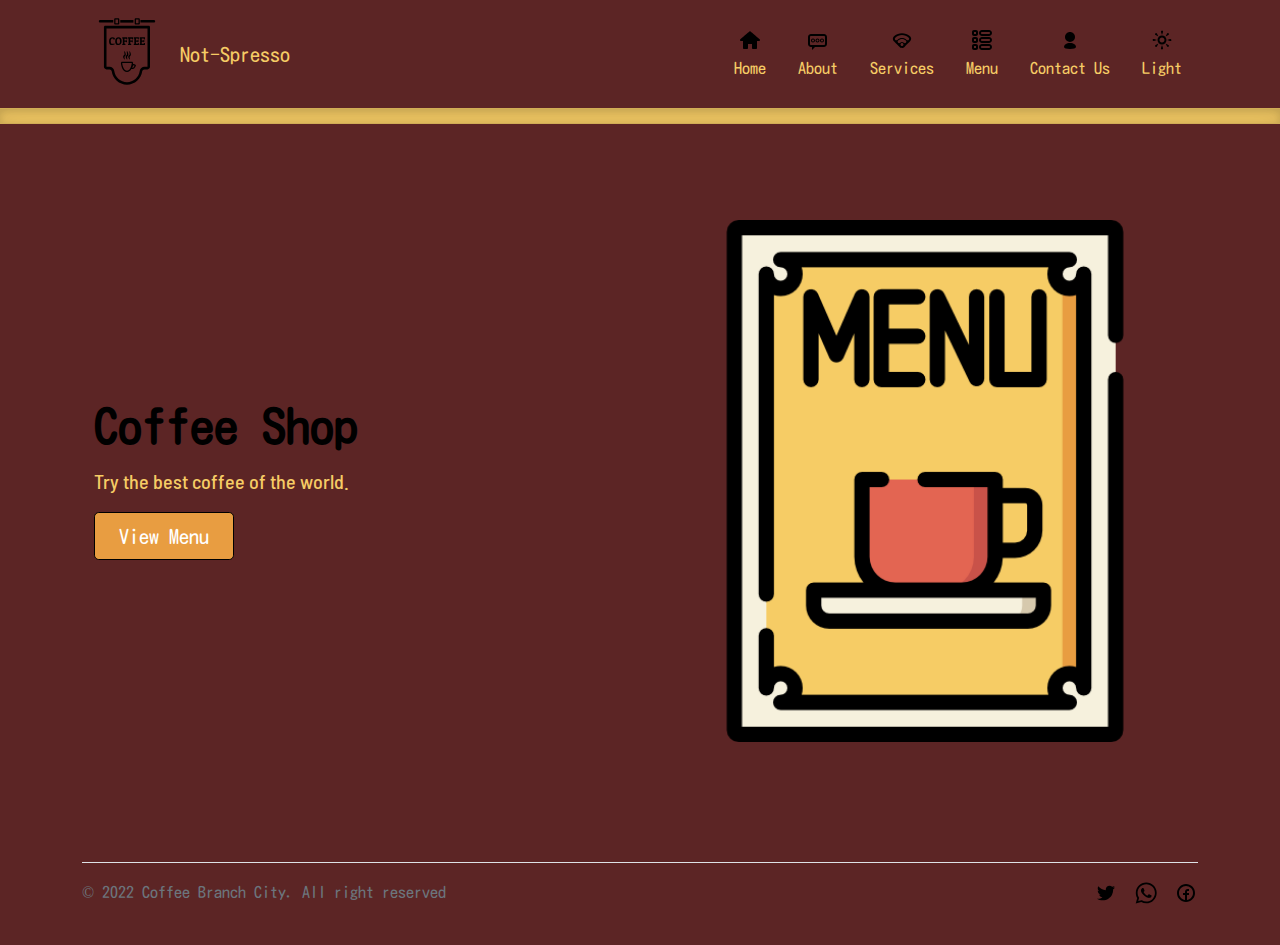
<file: index.html>
<!DOCTYPE html>
<html lang="en">
<head>
    <meta charset="UTF-8">
    <meta http-equiv="X-UA-Compatible" content="IE=edge">
    <meta name="viewport" content="width=device-width, initial-scale=1, shrink-to-fit=no">

    <!-- SEO -->
    <meta name="description" content="Coffee Shop. Coffee Delivery.">
    <meta name="keywords" content="coffee, mocha, capuccino, latte, delivery">

    <title>Coffee Shop</title>

    <!-- BOOTSTRAP CSS -->
    <link rel="stylesheet" href="bootstrap/css/bootstrap.min.css">

    <!-- CSS -->
    <link rel="stylesheet" href="css/style.css">

    <!-- Sass / SCSS -->
    <link rel="stylesheet" href="css/main.css">

</head>
<body>

        <!-- SCROLL TOP BUTTON -->
        <button type="button" class="btn btn-floating btn-lg" id="btn-back-to-top">
            <img src="assets/imgs/216098_thick_up_arrow_icon.svg" alt="" srcset="">
        </button>

        <!-- CART BUTTON -->
        <!-- INCOMPLETE -->
        <!-- Idea: Build a cart modal with a checkout form. -->


        <!-- HEADER BLOCK -->
        <header>

            <!-- BOX -->
            <div class="px-3 py-2 nav-sass">

                <!-- GRID CONTAINER (NAV BAR) -->
                <div class="container">

                    <!-- NAV BAR -->
                    <div class="d-flex flex-wrap align-items-center justify-content-center justify-content-lg-start">

                        <!-- NAV BAR - BRAND NAME/TITLE (LEFT) -->
                        <a class="d-flex align-items-center my-2 my-lg-0 me-lg-auto text-decoration-none navbar-brand" href="#">
                            <img class="bi me-2" width="90" height="82" src="assets/imgs/1046678_barista_coffee_shop_sign_icon.svg" alt="" srcset="">
                            Not-Spresso
                        </a>

                        <!-- NAV BAR - ELEMENTS (RIGHT)  -->
                        <ul class="nav col-12 col-lg-auto my-2 justify-content-center my-md-0 text-small">
                            <li>
                                <a class="nav-link" href="#">
                                    <img class="bi d-block mx-auto mb-1" width="24" height="24" src="assets/imgs/216242_home_icon.svg" alt="" srcset="">
                                    Home
                                </a>
                            </li>
                            <li>
                                <a class="nav-link" href="pages/about.html">
                                    <img class="bi d-block mx-auto mb-1" width="24" height="24" src="assets/imgs/216327_message_typing_icon.svg" alt="" srcset="">
                                    About
                                </a>
                            </li>
                            <li>
                                <a class="nav-link" href="pages/service.html">
                                    <img class="bi d-block mx-auto mb-1" width="24" height="24" src="assets/imgs/216540_fi_wi_icon.svg" alt="" srcset="">
                                    Services
                                </a>
                            </li>
                            <li>
                                <a class="nav-link" href="pages/menu.html">
                                    <img class="bi d-block mx-auto mb-1" width="24" height="24" src="assets/imgs/216421_list_th_icon.svg" alt="" srcset="">
                                    Menu
                                </a>
                            </li>
                            <li>
                                <a class="nav-link" href="pages/contactus.html">
                                    <img class="bi d-block mx-auto mb-1" width="24" height="24" src="assets/imgs/216498_user_icon.svg" alt="" srcset="">
                                    Contact Us
                                </a>
                            </li>
                            <li>
                                <!-- DARK/LIGHT MODE -->
                                <!-- INCOMPLETE -->
                                <!-- Idea: Build a DARK/LIGHT button -->
                                <a class="nav-link" href="#">
                                    <img class="bi d-block mx-auto mb-1" width="24" height="24" src="assets/imgs/216534_weather_sunny_icon.svg" alt="" srcset="">
                                    Light
                                </a>
                            </li>
                        </ul>

                        <!-- DROPDOWN -->
                        <!-- INCOMPLETE -->
                        <!-- Idea: Build a dropdown menu on breakpoint 495px mediaquery -->
                    </div>
                </div>
            </div>
        </header>

        <div class="b-divider"></div>

        <!-- MAIN BLOCK -->
        <main class="nav-sass">

            <!-- GRID CONTAINER (MAIN) -->
            <div class="container col-xxl-8 px-4 py-5">
                <div class="row flex-lg-row-reverse align-items-center g-5 py-5">

                    <!-- MENU IMAGE (RIGHT) -->
                    <div class="col-10 col-sm-8 col-lg-6">
                        <img src="assets/imgs/menu.png" class="d-block mx-lg-auto img-fluid" width="700" height="500" loading="lazy">
                    </div>

                    <!-- HOME TEXT (LEFT) -->
                    <div class="col-lg-6">
                        <h1 class="display-5 fw-bold lh-1 mb-3">Coffee Shop</h1>
                        <p class="lead">Try the best coffee of the world.</p>
                        <div class="d-grid gap-2 d-md-flex justify-content-md-start">

                            <!-- INCOMPLETE BUTTON: Missing link to menu page -->
                            <button type="button" class="btn btn-primary btn-lg px-4 me-md-2">View Menu</button>
                        </div>
                    </div>
                </div>
            </div>
        </main>

        <!-- FOOTER BLOCK (CONTAINER) -->
        <div class="container">
            <footer class="d-flex flex-wrap justify-content-between align-items-center py-3 my-4 border-top">
                <div class="col-md-4 d-flex align-items-center">
                    <span class="text-muted">&copy; 2022 Coffee Branch City. All right reserved</span>
                </div>

                <!-- FOOTER LINKS (RIGHT) -->
                <ul class="nav col-md-4 justify-content-end list-unstyled d-flex">
                    <li class="ms-3"><a class="text-muted" href="https://twitter.com/"><img class="bi" width="24" height="24" src="assets/imgs/216402_twitter_social_icon.svg" alt=""></a></li>
                    <li class="ms-3"><a class="text-muted" href="https://web.whatsapp.com/"><img class="bi" width="24" height="24" src="assets/imgs/843786_whatsapp_icon.svg" alt=""></a></li>
                    <li class="ms-3"><a class="text-muted" href="https://es-la.facebook.com/"><img class="bi" width="24" height="24" src="assets/imgs/216077_social_facebook_circular_icon.svg" alt=""></a></li>
                </ul>
            </footer>
        </div>
    
    <!-- JAVASCRIPT -->
    <script src="js/script.js"></script>

    <!-- BOOTSTRAP JS -->
    <script src="bootstrap/js/bootstrap.min.js"></script>
    
</body>
</html>
</file>
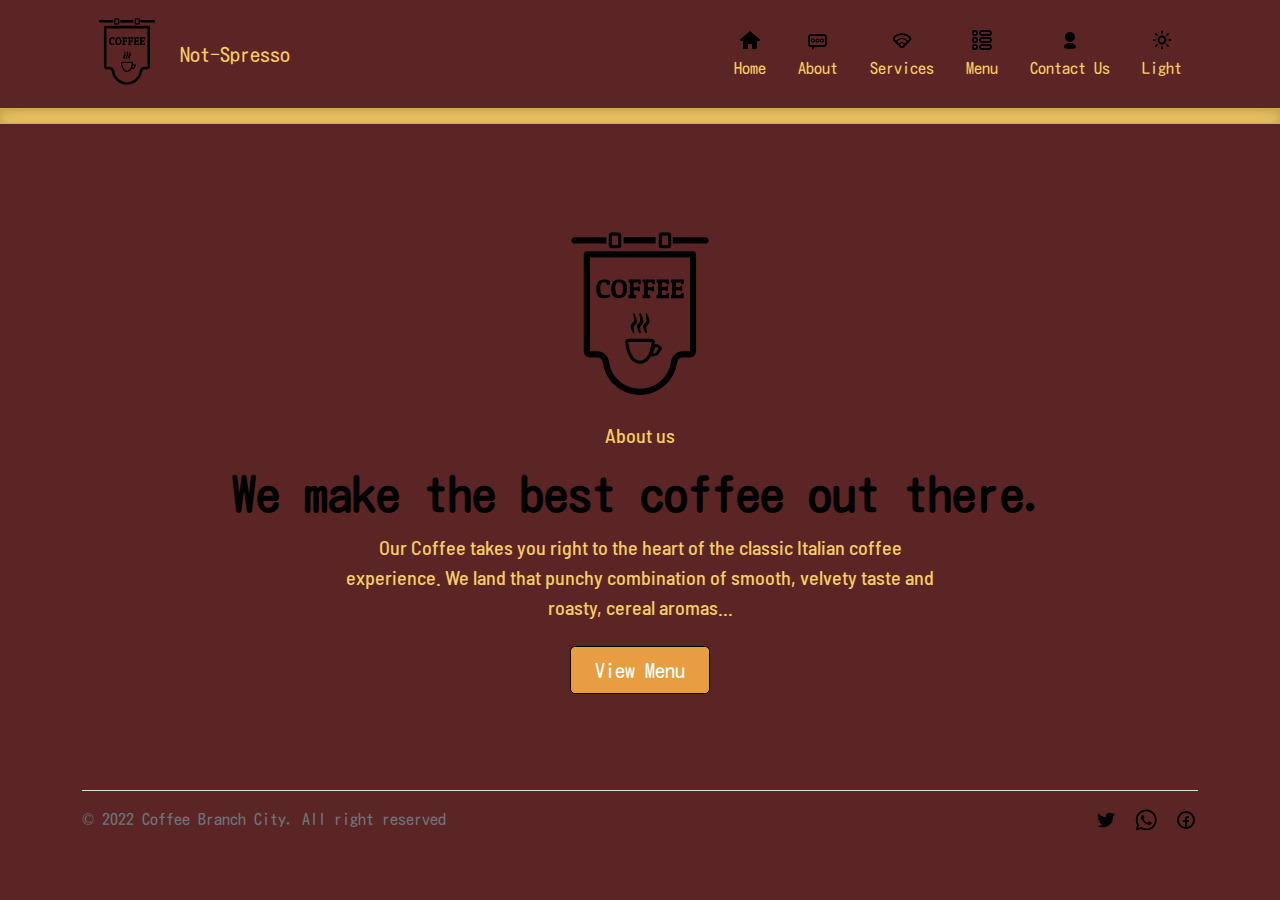
<file: pages/about.html>
<!DOCTYPE html>
<html lang="en">
<head>
    <meta charset="UTF-8">
    <meta http-equiv="X-UA-Compatible" content="IE=edge">
    <meta name="viewport" content="width=device-width, initial-scale=1, shrink-to-fit=no">
    <title>Not-Spresso</title>

    <!-- BOOTSTRAP CSS -->
    <link rel="stylesheet" href="../bootstrap/css/bootstrap.min.css">

    <!-- CSS -->
    <link rel="stylesheet" href="../css/style.css">

    <!-- Sass / SCSS -->
    <link rel="stylesheet" href="../css/main.css">
    
</head>
<body>

        <!-- SCROLL TOP BUTTON -->
        <button type="button" class="btn btn-floating btn-lg" id="btn-back-to-top">
            <img src="../assets/imgs/216098_thick_up_arrow_icon.svg" alt="" srcset="">
        </button>

        <!-- HEADER BLOCK -->
        <header>

            <!-- BOX -->
            <div class="px-3 py-2 nav-sass">

                <!-- GRID CONTAINER (NAV BAR) -->
                <div class="container">

                    <!-- NAV BAR -->
                    <div class="d-flex flex-wrap align-items-center justify-content-center justify-content-lg-start">

                        <!-- NAV BAR - BRAND NAME/TITLE (LEFT) -->
                        <a class="d-flex align-items-center my-2 my-lg-0 me-lg-auto  text-decoration-none navbar-brand" href="#">
                            <img class="bi me-2" width="90" height="82" src="../assets/imgs/1046678_barista_coffee_shop_sign_icon.svg" alt="" srcset="">
                            Not-Spresso
                        </a>

                        <!-- NAV BAR - ELEMENTS (RIGHT)  -->
                        <ul class="nav col-12 col-lg-auto my-2 justify-content-center my-md-0 text-small">
                            <li>
                                <a class="nav-link" href="../index.html">
                                    <img class="bi d-block mx-auto mb-1" width="24" height="24" src="../assets/imgs/216242_home_icon.svg" alt="" srcset="">
                                    Home
                                </a>
                            </li>
                            <li>
                                <a class="nav-link" href="#">
                                    <img class="bi d-block mx-auto mb-1" width="24" height="24" src="../assets/imgs/216327_message_typing_icon.svg" alt="" srcset="">
                                    About
                                </a>
                            </li>
                            <li>
                                <a class="nav-link" href="../pages/service.html">
                                    <img class="bi d-block mx-auto mb-1" width="24" height="24" src="../assets/imgs/216540_fi_wi_icon.svg" alt="" srcset="">
                                    Services
                                </a>
                            </li>
                            <li>
                                <a class="nav-link" href="../pages/menu.html">
                                    <img class="bi d-block mx-auto mb-1" width="24" height="24" src="../assets/imgs/216421_list_th_icon.svg" alt="" srcset="">
                                    Menu
                                </a>
                            </li>
                            <li>
                                <a class="nav-link" href="../pages/contactus.html">
                                    <img class="bi d-block mx-auto mb-1" width="24" height="24" src="../assets/imgs/216498_user_icon.svg" alt="" srcset="">
                                    Contact Us
                                </a>
                            </li>
                            <li>
                                <!-- DARK/LIGHT MODE -->
                                <!-- INCOMPLETE -->
                                <!-- Idea: Build a DARK/LIGHT button -->
                                <a class="nav-link" href="#">
                                    <img class="bi d-block mx-auto mb-1" width="24" height="24" src="../assets/imgs/216534_weather_sunny_icon.svg" alt="" srcset="">
                                    Light
                                </a>
                            </li>
                        </ul>

                        <!-- DROPDOWN -->
                        <!-- INCOMPLETE -->
                        <!-- Idea: Build a dropdown menu on breakpoint 495px mediaquery -->
                    </div>
                </div>
            </div>
        </header>

        <div class="b-divider"></div>

        <!-- MAIN BLOCK -->
        <main class="nav-sass">

            <!-- GRID CONTAINER (ABOUT) -->
            <div class="px-4 py-5 my-5 text-center">
                <img class="d-block mx-lg-auto img-fluid" src="../assets/imgs/1046678_barista_coffee_shop_sign_icon.svg" alt="" width="200" height="100">
                <p class="lead">About us</p>
                <h1 class="display-5 fw-bold">We make the best coffee out there.</h1>
                <div class="col-lg-6 mx-auto">
                    <p class="lead mb-4">Our Coffee takes you right to the heart of the classic Italian coffee experience. We land that punchy combination of smooth, velvety taste and roasty, cereal aromas...</p>
                    <div class="d-grid gap-2 d-sm-flex justify-content-sm-center">

                        <!-- INCOMPLETE BUTTON: Missing link to menu page -->
                        <button type="button" class="btn btn-primary btn-lg px-4 gap-3">View Menu</button>
                    </div>
                </div>
            </div>
        </main>


        <!-- FOOTER BLOCK (CONTAINER) -->
        <div class="container">
            <footer class="d-flex flex-wrap justify-content-between align-items-center py-3 my-4 border-top">
                <div class="col-md-4 d-flex align-items-center">
                    <span class="text-muted">&copy; 2022 Coffee Branch City. All right reserved</span>
                </div>

                <!-- FOOTER LINKS (RIGHT) -->
                <ul class="nav col-md-4 justify-content-end list-unstyled d-flex">
                    <li class="ms-3"><a class="text-muted" href="https://twitter.com/"><img class="bi" width="24" height="24" src="../assets/imgs/216402_twitter_social_icon.svg" alt=""></a></li>
                    <li class="ms-3"><a class="text-muted" href="https://web.whatsapp.com/"><img class="bi" width="24" height="24" src="../assets/imgs/843786_whatsapp_icon.svg" alt=""></a></li>
                    <li class="ms-3"><a class="text-muted" href="https://es-la.facebook.com/"><img class="bi" width="24" height="24" src="../assets/imgs/216077_social_facebook_circular_icon.svg" alt=""></a></li>
                </ul>
            </footer>
        </div>
    
    <!-- JAVASCRIPT -->
    <script src="../js/script.js"></script>

    <!-- BOOTSTRAP JS -->
    <script src="../bootstrap/js/bootstrap.min.js"></script>
    
</body>
</html>
</file>
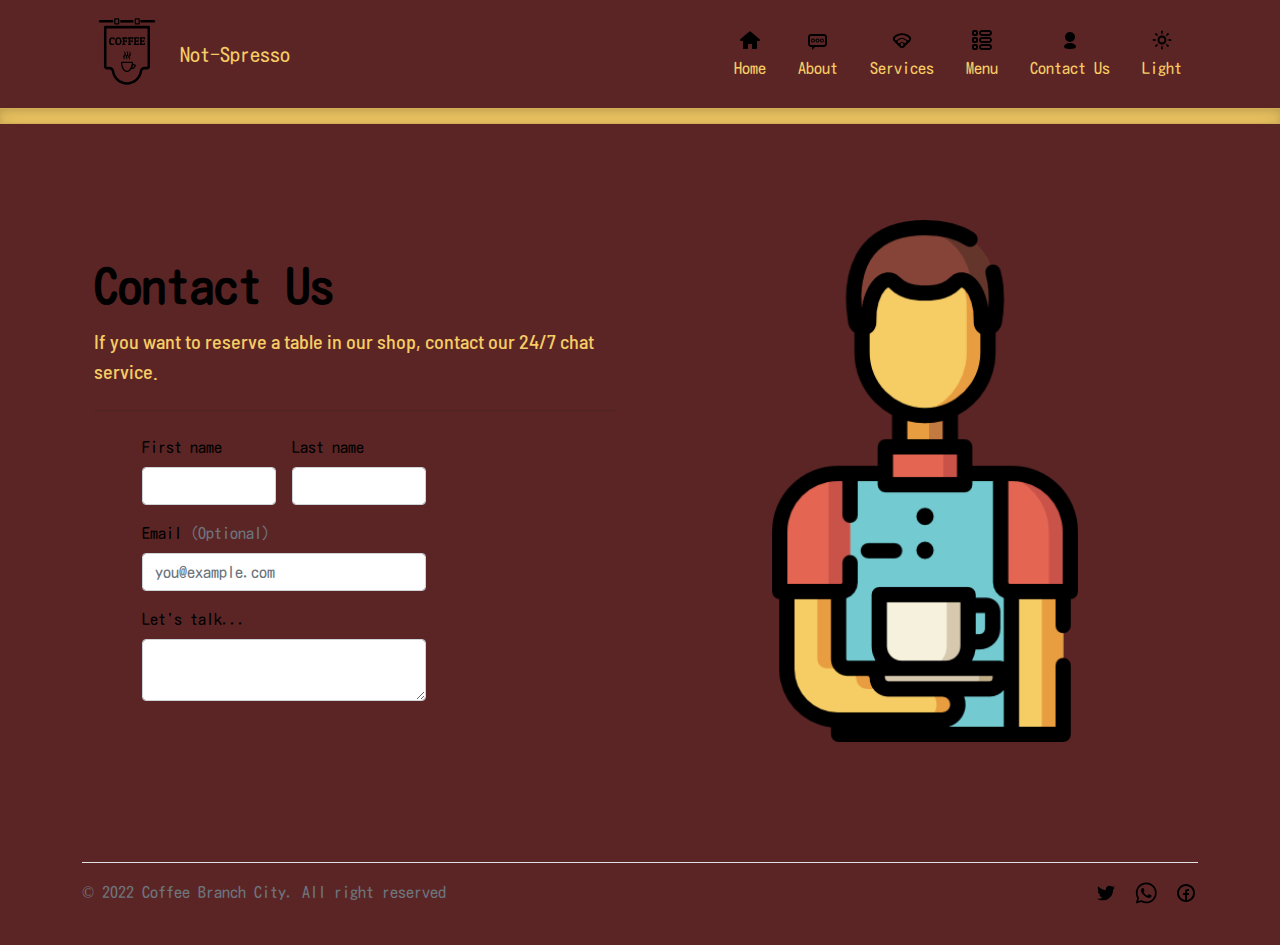
<file: pages/contactus.html>
<!DOCTYPE html>
<html lang="en">
<head>
    <meta charset="UTF-8">
    <meta http-equiv="X-UA-Compatible" content="IE=edge">
    <meta name="viewport" content="width=device-width, initial-scale=1, shrink-to-fit=no">
    <title>Not-Spresso</title>

    <!-- BOOTSTRAP CSS -->
    <link rel="stylesheet" href="../bootstrap/css/bootstrap.min.css">

    <!-- CSS -->
    <link rel="stylesheet" href="../css/style.css">

    <!-- Sass / SCSS -->
    <link rel="stylesheet" href="../css/main.css">
    
</head>
<body>

        <!-- SCROLL TOP BUTTON -->
        <button type="button" class="btn btn-floating btn-lg" id="btn-back-to-top">
            <img src="../assets/imgs/216098_thick_up_arrow_icon.svg" alt="" srcset="">
        </button>

        <!-- HEADER BLOCK -->
        <header>

            <!-- BOX -->
            <div class="px-3 py-2 nav-sass">

                <!-- GRID CONTAINER (NAV BAR) -->
                <div class="container">

                    <!-- NAV BAR -->
                    <div class="d-flex flex-wrap align-items-center justify-content-center justify-content-lg-start">

                        <!-- NAV BAR - BRAND NAME/TITLE (LEFT) -->
                        <a class="d-flex align-items-center my-2 my-lg-0 me-lg-auto text-decoration-none navbar-brand" href="#">
                            <img class="bi me-2" width="90" height="82" src="../assets/imgs/1046678_barista_coffee_shop_sign_icon.svg" alt="" srcset="">
                            Not-Spresso
                        </a>

                        <!-- NAV BAR - ELEMENTS (RIGHT)  -->
                        <ul class="nav col-12 col-lg-auto my-2 justify-content-center my-md-0 text-small">
                            <li>
                                <a class="nav-link" href="../index.html">
                                    <img class="bi d-block mx-auto mb-1" width="24" height="24" src="../assets/imgs/216242_home_icon.svg" alt="" srcset="">
                                    Home
                                </a>
                            </li>
                            <li>
                                <a class="nav-link" href="../pages/about.html">
                                    <img class="bi d-block mx-auto mb-1" width="24" height="24" src="../assets/imgs/216327_message_typing_icon.svg" alt="" srcset="">
                                    About
                                </a>
                            </li>
                            <li>
                                <a class="nav-link" href="../pages/service.html">
                                    <img class="bi d-block mx-auto mb-1" width="24" height="24" src="../assets/imgs/216540_fi_wi_icon.svg" alt="" srcset="">
                                    Services
                                </a>
                            </li>
                            <li>
                                <a class="nav-link" href="../pages/menu.html">
                                    <img class="bi d-block mx-auto mb-1" width="24" height="24" src="../assets/imgs/216421_list_th_icon.svg" alt="" srcset="">
                                    Menu
                                </a>
                            </li>
                            <li>
                                <a class="nav-link" href="#">
                                    <img class="bi d-block mx-auto mb-1" width="24" height="24" src="../assets/imgs/216498_user_icon.svg" alt="" srcset="">
                                    Contact Us
                                </a>
                            </li>
                            <li>
                                <!-- DARK/LIGHT MODE -->
                                <!-- INCOMPLETE -->
                                <!-- Idea: Build a DARK/LIGHT button -->
                                <a class="nav-link" href="#">
                                    <img class="bi d-block mx-auto mb-1" width="24" height="24" src="../assets/imgs/216534_weather_sunny_icon.svg" alt="" srcset="">
                                    Light
                                </a>
                            </li>
                        </ul>

                        <!-- DROPDOWN -->
                        <!-- INCOMPLETE -->
                        <!-- Idea: Build a dropdown menu on breakpoint 495px mediaquery -->
                    </div>
                </div>
            </div>
        </header>

        <div class="b-divider"></div>

        <!-- MAIN BLOCK -->
        <main class="nav-sass">

            <!-- GRID CONTAINER (MAIN CONTACT US) -->
            <div class="container col-xxl-8 px-4 py-5">
                <div class="row flex-lg-row-reverse align-items-center g-5 py-5">

                    <!-- MENU IMAGE (RIGHT) -->
                    <div class="col-10 col-sm-8 col-lg-6">
                        <img src="../assets/imgs/about.png" class="d-block mx-lg-auto img-fluid" width="700" height="500" loading="lazy">
                    </div>

                    <!-- HOME TEXT (LEFT) -->
                    <div class="col-lg-6">
                        <h1 class="display-5 fw-bold lh-1 mb-3">Contact Us</h1>

                        <p class="lead">If you want to reserve a table in our shop, contact our 24/7 chat service.</p>

                        <hr class="my-4">

                        <div class="container">
                            <div class="col-md-7 col-lg-8">
                                <form class="needs-validation" novalidate>
                                <div class="row g-3">
                                    <div class="col-sm-6">
                                        <label for="firstName" class="form-label">First name</label>
                                        <input type="text" class="form-control" id="firstName" placeholder="" value="" required>
                                        <div class="invalid-feedback">
                                            Valid first name is required.
                                        </div>
                                    </div>

                                    <div class="col-sm-6">
                                        <label for="lastName" class="form-label">Last name</label>
                                        <input type="text" class="form-control" id="lastName" placeholder="" value="" required>
                                        <div class="invalid-feedback">
                                            Valid last name is required.
                                        </div>
                                    </div>

                                    <div class="col-12">
                                        <label for="email" class="form-label">Email <span class="text-muted">(Optional)</span></label>
                                        <input type="email" class="form-control" id="email" placeholder="you@example.com">
                                        <div class="invalid-feedback">
                                            Please enter a valid email address for shipping updates.
                                        </div>
                                    </div>

                                    <div class="col-12">
                                        <label for="email" class="form-label">Let's talk...</label>
                                        <textarea class="form-control" aria-label="With textarea"></textarea>
                                    </div>
                                </div>
                            </div>
                        </div>
                    </div>
                </div>
            </div>
        </main>


        <!-- FOOTER BLOCK (CONTAINER) -->
        <div class="container">
            <footer class="d-flex flex-wrap justify-content-between align-items-center py-3 my-4 border-top">
                <div class="col-md-4 d-flex align-items-center">
                    <span class="text-muted">&copy; 2022 Coffee Branch City. All right reserved</span>
                </div>

                <!-- FOOTER LINKS (RIGHT) -->
                <ul class="nav col-md-4 justify-content-end list-unstyled d-flex">
                    <li class="ms-3"><a class="text-muted" href="https://twitter.com/"><img class="bi" width="24" height="24" src="../assets/imgs/216402_twitter_social_icon.svg" alt=""></a></li>
                    <li class="ms-3"><a class="text-muted" href="https://web.whatsapp.com/"><img class="bi" width="24" height="24" src="../assets/imgs/843786_whatsapp_icon.svg" alt=""></a></li>
                    <li class="ms-3"><a class="text-muted" href="https://es-la.facebook.com/"><img class="bi" width="24" height="24" src="../assets/imgs/216077_social_facebook_circular_icon.svg" alt=""></a></li>
                </ul>
            </footer>
        </div>
    
    <!-- JAVASCRIPT -->
    <script src="../js/script.js"></script>

    <!-- BOOTSTRAP JS -->
    <script src="../bootstrap/js/bootstrap.min.js"></script>
    
</body>
</html>
</file>
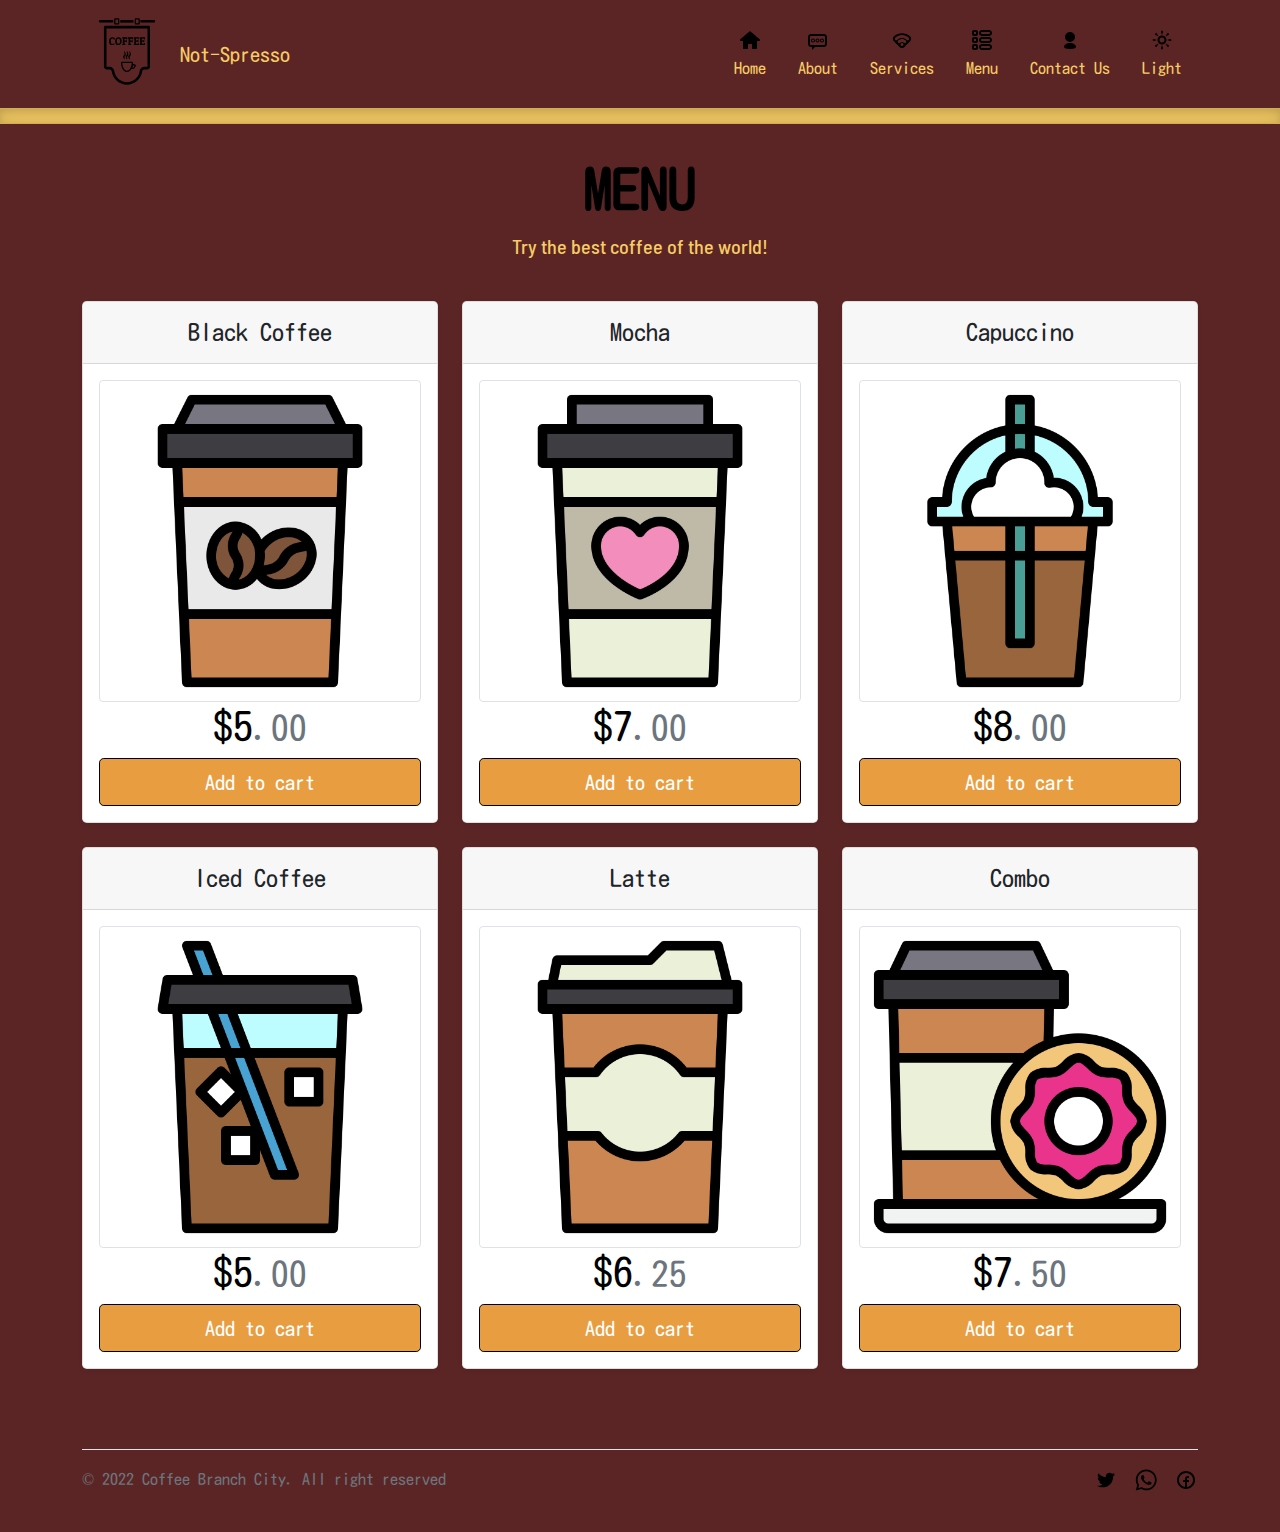
<file: pages/menu.html>
<!DOCTYPE html>
<html lang="en">
<head>
    <meta charset="UTF-8">
    <meta http-equiv="X-UA-Compatible" content="IE=edge">
    <meta name="viewport" content="width=device-width, initial-scale=1, shrink-to-fit=no">
    <title>Not-Spresso</title>

    <!-- BOOTSTRAP CSS -->
    <link rel="stylesheet" href="../bootstrap/css/bootstrap.min.css">

    <!-- CSS -->
    <link rel="stylesheet" href="../css/style.css">

    <!-- Sass / SCSS -->
    <link rel="stylesheet" href="../css/main.css">
    
</head>
<body>

        <!-- SCROLL TOP BUTTON -->
        <button type="button" class="btn btn-floating btn-lg" id="btn-back-to-top">
            <img src="../assets/imgs/216098_thick_up_arrow_icon.svg" alt="" srcset="">
        </button>

        <!-- HEADER BLOCK -->
        <header>

            <!-- BOX -->
            <div class="px-3 py-2 nav-sass">

                <!-- GRID CONTAINER (NAV BAR) -->
                <div class="container">

                    <!-- NAV BAR -->
                    <div class="d-flex flex-wrap align-items-center justify-content-center justify-content-lg-start">

                        <!-- NAV BAR - BRAND NAME/TITLE (LEFT) -->
                        <a class="d-flex align-items-center my-2 my-lg-0 me-lg-auto text-decoration-none navbar-brand" href="#">
                            <img class="bi me-2" width="90" height="82" src="../assets/imgs/1046678_barista_coffee_shop_sign_icon.svg" alt="" srcset="">
                            Not-Spresso
                        </a>

                        <!-- NAV BAR - ELEMENTS (RIGHT)  -->
                        <ul class="nav col-12 col-lg-auto my-2 justify-content-center my-md-0 text-small">
                            <li>
                                <a class="nav-link" href="../index.html">
                                    <img class="bi d-block mx-auto mb-1" width="24" height="24" src="../assets/imgs/216242_home_icon.svg" alt="" srcset="">
                                    Home
                                </a>
                            </li>
                            <li>
                                <a class="nav-link" href="../pages/about.html">
                                    <img class="bi d-block mx-auto mb-1" width="24" height="24" src="../assets/imgs/216327_message_typing_icon.svg" alt="" srcset="">
                                    About
                                </a>
                            </li>
                            <li>
                                <a class="nav-link" href="../pages/service.html">
                                    <img class="bi d-block mx-auto mb-1" width="24" height="24" src="../assets/imgs/216540_fi_wi_icon.svg" alt="" srcset="">
                                    Services
                                </a>
                            </li>
                            <li>
                                <a class="nav-link" href="#">
                                    <img class="bi d-block mx-auto mb-1" width="24" height="24" src="../assets/imgs/216421_list_th_icon.svg" alt="" srcset="">
                                    Menu
                                </a>
                            </li>
                            <li>
                                <a class="nav-link" href="../pages/contactus.html">
                                    <img class="bi d-block mx-auto mb-1" width="24" height="24" src="../assets/imgs/216498_user_icon.svg" alt="" srcset="">
                                    Contact Us
                                </a>
                            </li>
                            <li>
                                <!-- DARK/LIGHT MODE -->
                                <!-- INCOMPLETE -->
                                <!-- Idea: Build a DARK/LIGHT button -->
                                <a class="nav-link" href="#">
                                    <img class="bi d-block mx-auto mb-1" width="24" height="24" src="../assets/imgs/216534_weather_sunny_icon.svg" alt="" srcset="">
                                    Light
                                </a>
                            </li>
                        </ul>

                        <!-- DROPDOWN -->
                        <!-- INCOMPLETE -->
                        <!-- Idea: Build a dropdown menu on breakpoint 495px mediaquery -->
                    </div>
                </div>
            </div>
        </header>

        <div class="b-divider"></div>

        <!-- MAIN BLOCK -->
        <main class="nav-sass">

            <!-- GRID CONTAINER (MAIN MENU) -->
            <div class="container py-3">

                <!-- MENU TITLE + TEXT -->
                <div class="pricing-header p-3 pb-md-4 mx-auto text-center">
                    <h1 class="display-4 fw-bold">MENU</h1>
                    <p class="fs-5">Try the best coffee of the world!</p>
                </div>

                <!-- MENU LIST -->
                <div class="row row-cols-1 row-cols-md-3 mb-3 text-center">

                    <!-- BLACK COFFEE -->
                    <div class="col">
                        <div class="card mb-4 rounded-3 shadow-sm">
                            <div class="card-header py-3">
                                <h4 class="my-0 fw-normal">Black Coffee</h4>
                            </div>
                            <div class="card-body">
                                <img class="img-fluid img-thumbnail" src="../assets/imgs/coffee.png" alt="" srcset="">
                                <h1 class="card-title pricing-card-title">$5<small class="text-muted fw-light">.00</small></h1>
                                <button type="button" class="w-100 btn btn-lg btn-outline-primary" id="liveToastBtn">Add to cart</button>
                                
                                <!-- TOAST (PUSH NOTIFICATION) -->
                                <div class="position-fixed bottom-0 end-0 p-3" style="z-index: 11">
                                    <div id="liveToast" class="toast" role="alert" aria-live="assertive" aria-atomic="true">
                                        <div class="toast-header">
                                            <img src="../assets/imgs/216477_shopping_cart_icon.svg" class="rounded me-2" alt="...">
                                            <strong class="me-auto">Added to the cart!</strong>
                                            <small>Just now</small>
                                            <button type="button" class="btn-close" data-bs-dismiss="toast" aria-label="Close"></button>
                                        </div>
                                        <div class="toast-body">
                                        1 x Black Coffee
                                        </div>
                                    </div>
                                </div>
                            </div>
                        </div>
                    </div>

                    <!-- MOCHA -->
                    <div class="col">
                        <div class="card mb-4 rounded-3 shadow-sm">
                            <div class="card-header py-3">
                                <h4 class="my-0 fw-normal">Mocha</h4>
                            </div>
                            <div class="card-body">
                                <img class="img-fluid img-thumbnail" src="../assets/imgs/mocha.png" alt="" srcset="">
                                <h1 class="card-title pricing-card-title">$7<small class="text-muted fw-light">.00</small></h1>
                                <button type="button" class="w-100 btn btn-lg btn-outline-primary" id="liveToastBtn">Add to cart</button>

                                <!-- TOAST (PUSH NOTIFICATION) -->
                                <div class="position-fixed bottom-0 end-0 p-3" style="z-index: 11">
                                    <div id="liveToast" class="toast" role="alert" aria-live="assertive" aria-atomic="true">
                                        <div class="toast-header">
                                            <img src="../assets/imgs/216477_shopping_cart_icon.svg" class="rounded me-2" alt="...">
                                            <strong class="me-auto">Added to the cart!</strong>
                                            <small>Just now</small>
                                            <button type="button" class="btn-close" data-bs-dismiss="toast" aria-label="Close"></button>
                                        </div>
                                        <div class="toast-body">
                                        1 x Mocha
                                        </div>
                                    </div>
                                </div>
                            </div>
                        </div>
                    </div>

                    <!-- CAPUCCINO -->
                    <div class="col">
                        <div class="card mb-4 rounded-3 shadow-sm">
                            <div class="card-header py-3">
                                <h4 class="my-0 fw-normal">Capuccino</h4>
                            </div>
                            <div class="card-body">
                                <img class="img-fluid img-thumbnail" src="../assets/imgs/capuccino.png" alt="" srcset="">
                                <h1 class="card-title pricing-card-title">$8<small class="text-muted fw-light">.00</small></h1>
                                <button type="button" class="w-100 btn btn-lg btn-outline-primary" id="liveToastBtn">Add to cart</button>

                                <!-- TOAST (PUSH NOTIFICATION) -->
                                <div class="position-fixed bottom-0 end-0 p-3" style="z-index: 11">
                                    <div id="liveToast" class="toast" role="alert" aria-live="assertive" aria-atomic="true">
                                        <div class="toast-header">
                                            <img src="../assets/imgs/216477_shopping_cart_icon.svg" class="rounded me-2" alt="...">
                                            <strong class="me-auto">Added to the cart!</strong>
                                            <small>Just now</small>
                                            <button type="button" class="btn-close" data-bs-dismiss="toast" aria-label="Close"></button>
                                        </div>
                                        <div class="toast-body">
                                        1 x Capuccino
                                        </div>
                                    </div>
                                </div>
                            </div>
                        </div>
                    </div>

                    <!-- ICED COFFEE -->
                    <div class="col">
                        <div class="card mb-4 rounded-3 shadow-sm">
                            <div class="card-header py-3">
                                <h4 class="my-0 fw-normal">Iced Coffee</h4>
                            </div>
                            <div class="card-body">
                                <img class="img-fluid img-thumbnail" src="../assets/imgs/iced-coffee.png" alt="" srcset="">
                                <h1 class="card-title pricing-card-title">$5<small class="text-muted fw-light">.00</small></h1>
                                <button type="button" class="w-100 btn btn-lg btn-outline-primary" id="liveToastBtn">Add to cart</button>

                                <!-- TOAST (PUSH NOTIFICATION) -->
                                <div class="position-fixed bottom-0 end-0 p-3" style="z-index: 11">
                                    <div id="liveToast" class="toast" role="alert" aria-live="assertive" aria-atomic="true">
                                        <div class="toast-header">
                                            <img src="../assets/imgs/216477_shopping_cart_icon.svg" class="rounded me-2" alt="...">
                                            <strong class="me-auto">Added to the cart!</strong>
                                            <small>Just now</small>
                                            <button type="button" class="btn-close" data-bs-dismiss="toast" aria-label="Close"></button>
                                        </div>
                                        <div class="toast-body">
                                        1 x Iced Coffee
                                        </div>
                                    </div>
                                </div>
                            </div>
                        </div>
                    </div>

                    <!-- Latte -->
                    <div class="col">
                        <div class="card mb-4 rounded-3 shadow-sm">
                            <div class="card-header py-3">
                                <h4 class="my-0 fw-normal">Latte</h4>
                            </div>
                            <div class="card-body">
                                <img class="img-fluid img-thumbnail" src="../assets/imgs/latte.png" alt="" srcset="">
                                <h1 class="card-title pricing-card-title">$6<small class="text-muted fw-light">.25</small></h1>
                                <button type="button" class="w-100 btn btn-lg btn-outline-primary" id="liveToastBtn">Add to cart</button>

                                <!-- TOAST (PUSH NOTIFICATION) -->
                                <div class="position-fixed bottom-0 end-0 p-3" style="z-index: 11">
                                    <div id="liveToast" class="toast" role="alert" aria-live="assertive" aria-atomic="true">
                                        <div class="toast-header">
                                            <img src="../assets/imgs/216477_shopping_cart_icon.svg" class="rounded me-2" alt="...">
                                            <strong class="me-auto">Added to the cart!</strong>
                                            <small>Just now</small>
                                            <button type="button" class="btn-close" data-bs-dismiss="toast" aria-label="Close"></button>
                                        </div>
                                        <div class="toast-body">
                                        1 x Latte
                                        </div>
                                    </div>
                                </div>
                            </div>
                        </div>
                    </div>

                    <!-- COMBO -->
                    <div class="col">
                        <div class="card mb-4 rounded-3 shadow-sm">
                            <div class="card-header py-3">
                                <h4 class="my-0 fw-normal">Combo</h4>
                            </div>
                            <div class="card-body">
                                <img class="img-fluid img-thumbnail" src="../assets/imgs/combo.png" alt="" srcset="">
                                <h1 class="card-title pricing-card-title">$7<small class="text-muted fw-light">.50</small></h1>
                                <button type="button" class="w-100 btn btn-lg btn-outline-primary" id="liveToastBtn">Add to cart</button>

                                <!-- TOAST (PUSH NOTIFICATION) -->
                                <div class="position-fixed bottom-0 end-0 p-3" style="z-index: 11">
                                    <div id="liveToast" class="toast" role="alert" aria-live="assertive" aria-atomic="true">
                                        <div class="toast-header">
                                            <img src="../assets/imgs/216477_shopping_cart_icon.svg" class="rounded me-2" alt="...">
                                            <strong class="me-auto">Added to the cart!</strong>
                                            <small>Just now</small>
                                            <button type="button" class="btn-close" data-bs-dismiss="toast" aria-label="Close"></button>
                                        </div>
                                        <div class="toast-body">
                                        1 x Combo
                                        </div>
                                    </div>
                                </div>
                            </div>
                        </div>
                    </div>

                </div>
            </div>
        </main>


        <!-- FOOTER BLOCK (CONTAINER) -->
        <div class="container">
            <footer class="d-flex flex-wrap justify-content-between align-items-center py-3 my-4 border-top">
                <div class="col-md-4 d-flex align-items-center">
                    <span class="text-muted">&copy; 2022 Coffee Branch City. All right reserved</span>
                </div>

                <!-- FOOTER LINKS (RIGHT) -->
                <ul class="nav col-md-4 justify-content-end list-unstyled d-flex">
                    <li class="ms-3"><a class="text-muted" href="https://twitter.com/"><img class="bi" width="24" height="24" src="../assets/imgs/216402_twitter_social_icon.svg" alt=""></a></li>
                    <li class="ms-3"><a class="text-muted" href="https://web.whatsapp.com/"><img class="bi" width="24" height="24" src="../assets/imgs/843786_whatsapp_icon.svg" alt=""></a></li>
                    <li class="ms-3"><a class="text-muted" href="https://es-la.facebook.com/"><img class="bi" width="24" height="24" src="../assets/imgs/216077_social_facebook_circular_icon.svg" alt=""></a></li>
                </ul>
            </footer>
        </div>
    
    <!-- JAVASCRIPT -->
    <script src="../js/script.js"></script>

    <!-- BOOTSTRAP JS -->
    <script src="../bootstrap/js/bootstrap.min.js"></script>
    
</body>
</html>
</file>
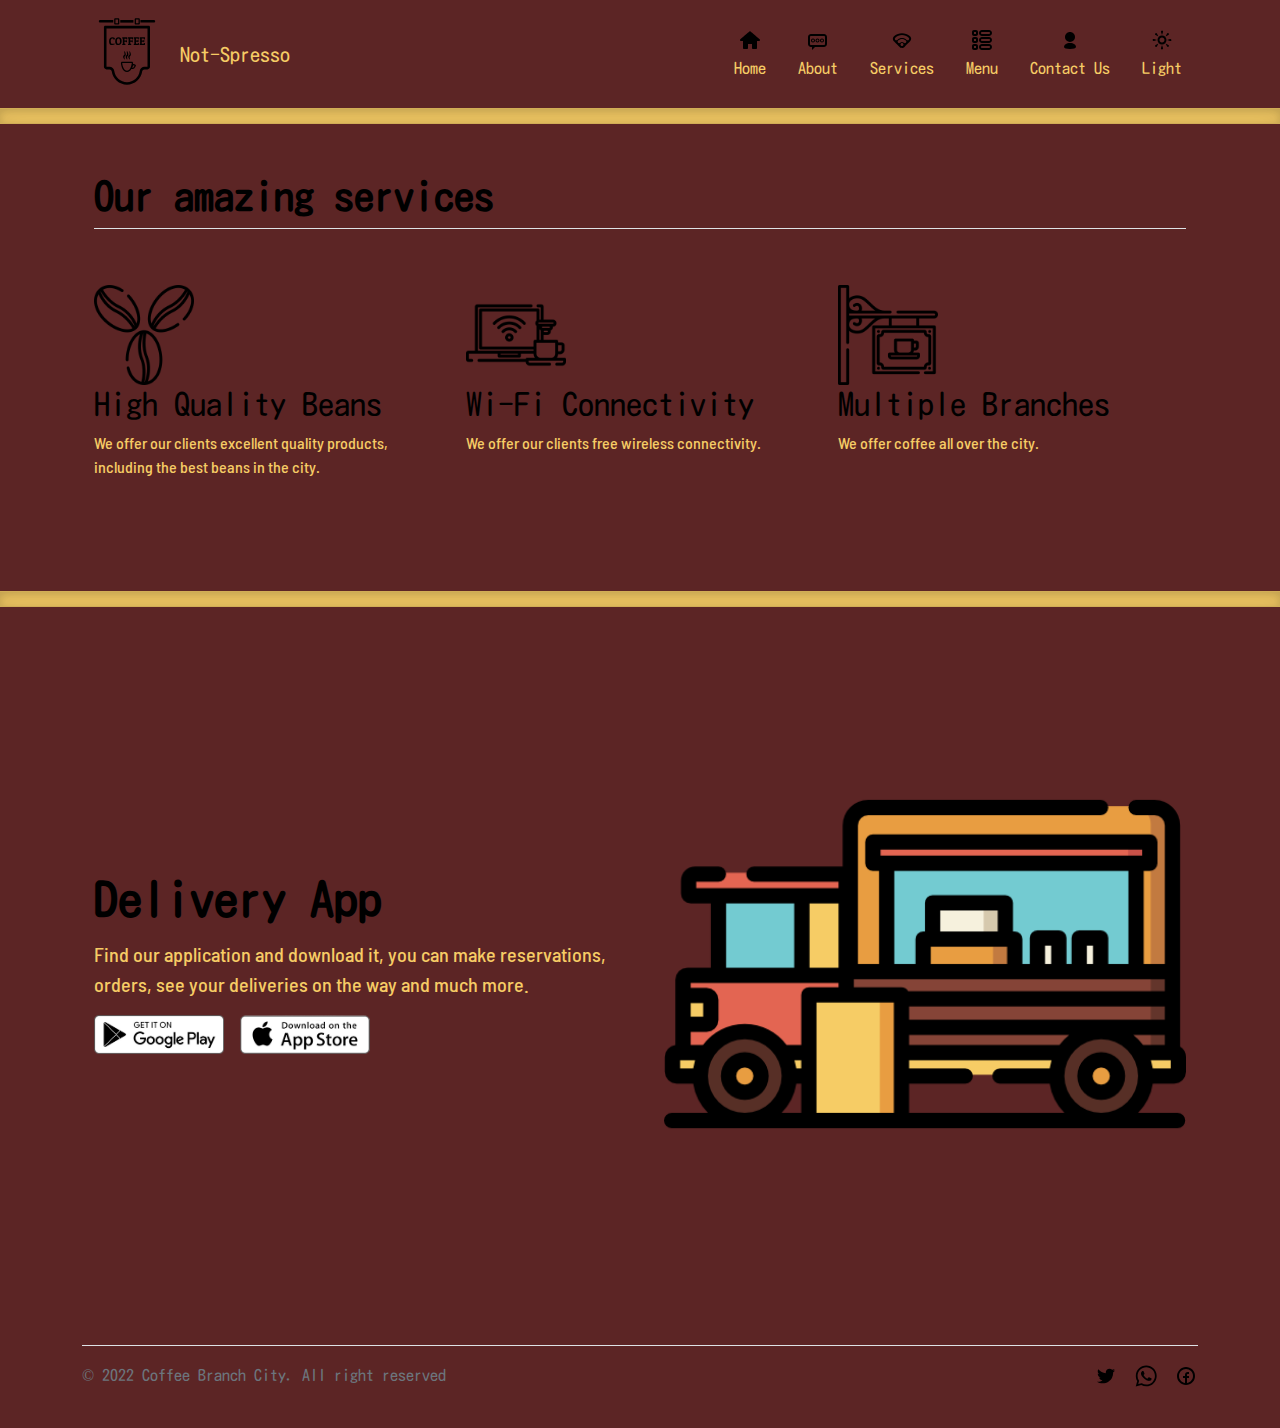
<file: pages/service.html>
<!DOCTYPE html>
<html lang="en">
<head>
    <meta charset="UTF-8">
    <meta http-equiv="X-UA-Compatible" content="IE=edge">
    <meta name="viewport" content="width=device-width, initial-scale=1, shrink-to-fit=no">
    <title>Not-Spresso</title>

    <!-- BOOTSTRAP CSS -->
    <link rel="stylesheet" href="../bootstrap/css/bootstrap.min.css">

    <!-- CSS -->
    <link rel="stylesheet" href="../css/style.css">

    <!-- Sass / SCSS -->
    <link rel="stylesheet" href="../css/main.css">
</head>
<body>

        <!-- SCROLL TOP BUTTON -->
        <button type="button" class="btn btn-floating btn-lg" id="btn-back-to-top">
            <img src="../assets/imgs/216098_thick_up_arrow_icon.svg" alt="" srcset="">
        </button>

        <!-- HEADER BLOCK -->
        <header>

            <!-- BOX -->
            <div class="px-3 py-2 nav-sass">

                <!-- GRID CONTAINER (NAV BAR) -->
                <div class="container">

                    <!-- NAV BAR -->
                    <div class="d-flex flex-wrap align-items-center justify-content-center justify-content-lg-start">

                        <!-- NAV BAR - BRAND NAME/TITLE (LEFT) -->
                        <a class="d-flex align-items-center my-2 my-lg-0 me-lg-auto text-decoration-none navbar-brand" href="#">
                            <img class="bi me-2" width="90" height="82" src="../assets/imgs/1046678_barista_coffee_shop_sign_icon.svg" alt="" srcset="">
                            Not-Spresso
                        </a>

                        <!-- NAV BAR - ELEMENTS (RIGHT)  -->
                        <ul class="nav col-12 col-lg-auto my-2 justify-content-center my-md-0 text-small">
                            <li>
                                <a class="nav-link" href="../index.html">
                                    <img class="bi d-block mx-auto mb-1" width="24" height="24" src="../assets/imgs/216242_home_icon.svg" alt="" srcset="">
                                    Home
                                </a>
                            </li>
                            <li>
                                <a class="nav-link" href="../pages/about.html">
                                    <img class="bi d-block mx-auto mb-1" width="24" height="24" src="../assets/imgs/216327_message_typing_icon.svg" alt="" srcset="">
                                    About
                                </a>
                            </li>
                            <li>
                                <a class="nav-link" href="#">
                                    <img class="bi d-block mx-auto mb-1" width="24" height="24" src="../assets/imgs/216540_fi_wi_icon.svg" alt="" srcset="">
                                    Services
                                </a>
                            </li>
                            <li>
                                <a class="nav-link" href="../pages/menu.html">
                                    <img class="bi d-block mx-auto mb-1" width="24" height="24" src="../assets/imgs/216421_list_th_icon.svg" alt="" srcset="">
                                    Menu
                                </a>
                            </li>
                            <li>
                                <a class="nav-link" href="../pages/contactus.html">
                                    <img class="bi d-block mx-auto mb-1" width="24" height="24" src="../assets/imgs/216498_user_icon.svg" alt="" srcset="">
                                    Contact Us
                                </a>
                            </li>
                            <li>
                                <!-- DARK/LIGHT MODE -->
                                <!-- INCOMPLETE -->
                                <!-- Idea: Build a DARK/LIGHT button -->
                                <a class="nav-link" href="#">
                                    <img class="bi d-block mx-auto mb-1" width="24" height="24" src="../assets/imgs/216534_weather_sunny_icon.svg" alt="" srcset="">
                                    Light
                                </a>
                            </li>
                        </ul>

                        <!-- DROPDOWN -->
                        <!-- INCOMPLETE -->
                        <!-- Idea: Build a dropdown menu on breakpoint 495px mediaquery -->
                    </div>
                </div>
            </div>
        </header>

        <div class="b-divider"></div>

        <!-- MAIN BLOCK -->
        <main class="nav-sass">

            <!-- GRID CONTAINER TOP (SERVICE) -->
            <div class="container px-4 py-5" id="featured-3">
                <h1 class="pb-2 border-bottom fw-bold">Our amazing services</h1>
                <div class="row g-4 py-5 row-cols-1 row-cols-lg-3">
                    
                    <div class="feature col">
                        <div class="feature-icon bg-primary bg-gradient"></div>

                        <img class="img-fluid" width="100px" height="100px" src="../assets/imgs/beans.png" alt="" srcset="">
                        <h2>High Quality Beans</h2>
                        <p>We offer our clients excellent quality products, including the best beans in the city.</p>
                    </div>

                    <div class="feature col">
                        <div class="feature-icon bg-primary bg-gradient">
                        
                        </div>
                        <img class="img-fluid" width="100px" height="100px" src="../assets/imgs/wifi.png" alt="" srcset="">
                        <h2>Wi-Fi Connectivity</h2>
                        <p>We offer our clients free wireless connectivity.</p>
                    </div>

                    <div class="feature col">
                        <div class="feature-icon bg-primary bg-gradient">
                        
                        </div>
                        <img class="img-fluid" width="100px" height="100px" src="../assets/imgs/shops.png" alt="" srcset="">
                        <h2>Multiple Branches</h2>
                        <p>We offer coffee all over the city.</p>
                    </div>
                </div>
            </div>

            <div class="b-divider"></div>

            <!-- GRID CONTAINER BOTTOM (SERVICE) -->
            <div class="container col-xxl-8 px-4 py-5">
                <div class="row flex-lg-row-reverse align-items-center g-5 py-5">
                    <div class="col-10 col-sm-8 col-lg-6">
                        <img src="../assets/imgs/delivery.png" class="d-block mx-lg-auto img-fluid" width="700" height="500" loading="lazy">
                    </div>
                    <div class="col-lg-6">
                        <h1 class="display-5 fw-bold lh-1 mb-3">Delivery App</h1>
                        <p class="lead">Find our application and download it, you can make reservations, orders, see your deliveries on the way and much more.</p>
                        
                        <!-- LINKS (App Store & Google Play) -->
                        <div class="d-grid gap-2 d-md-flex justify-content-md-start">
                            <a href="https://play.google.com/store/apps?hl=es_AR&gl=US">
                                <img class="bi me-2" width="130" src="../assets/imgs/google-play.png" alt="" srcset="">
                            </a>
                            <a href="https://www.apple.com/la/app-store/">
                                <img class="bi me-2" width="130" src="../assets/imgs/app-store.png" alt="" srcset="">
                            </a>
                        </div>
                    </div>
                </div>
            </div>    
        </main>


        <!-- FOOTER BLOCK (CONTAINER) -->
        <div class="container">
            <footer class="d-flex flex-wrap justify-content-between align-items-center py-3 my-4 border-top">
                <div class="col-md-4 d-flex align-items-center">
                    <span class="text-muted">&copy; 2022 Coffee Branch City. All right reserved</span>
                </div>

                <!-- FOOTER LINKS (RIGHT) -->
                <ul class="nav col-md-4 justify-content-end list-unstyled d-flex">
                    <li class="ms-3"><a class="text-muted" href="https://twitter.com/"><img class="bi" width="24" height="24" src="../assets/imgs/216402_twitter_social_icon.svg" alt=""></a></li>
                    <li class="ms-3"><a class="text-muted" href="https://web.whatsapp.com/"><img class="bi" width="24" height="24" src="../assets/imgs/843786_whatsapp_icon.svg" alt=""></a></li>
                    <li class="ms-3"><a class="text-muted" href="https://es-la.facebook.com/"><img class="bi" width="24" height="24" src="../assets/imgs/216077_social_facebook_circular_icon.svg" alt=""></a></li>
                </ul>
            </footer>
        </div>
    
    <!-- JAVASCRIPT -->
    <script src="../js/script.js"></script>

    <!-- BOOTSTRAP JS -->
    <script src="../bootstrap/js/bootstrap.min.js"></script>
    
</body>
</html>
</file>
<file: css/main.css>
body {
  background-color: #5c2525;
  font-family: "KosugiMaru-Regular";
}

#btn-back-to-top {
  position: fixed;
  bottom: 20px;
  right: 20px;
  display: none;
  border-radius: 60%;
  border: 3px solid #000;
  background-color: #f6cc65;
}

.nav-sass a {
  color: #f6cc65;
}
.nav-sass a:hover {
  color: #e89d41;
}
.nav-sass h1 {
  color: #000;
}
.nav-sass h2 {
  color: #000;
}
.nav-sass label {
  color: #000;
}
.nav-sass p {
  color: #f6cc65;
  font-family: "BarlowSemiCondensed-Medium";
}
.nav-sass button {
  color: #fff;
  background-color: #e89d41;
  border-color: #000;
}
.nav-sass button:hover {
  color: #000;
  background-color: #e89d41;
}

.b-divider {
  height: 1rem;
  background-color: #f6cc65;
  border: solid rgba(0, 0, 0, 0.15);
  border-width: 1px 0;
  box-shadow: inset 0 0.5em 1.5em rgba(0, 0, 0, 0.1), inset 0 0.125em 0.5em rgba(0, 0, 0, 0.15);
}

/*# sourceMappingURL=main.css.map */
</file>
<file: css/style.css>
/* CSS RESET */
* {
    margin: 0;
    padding: 0;
    box-sizing: border-box;
}


/* LOCAL FONTS */
@font-face {
    font-family: 'KosugiMaru-Regular';
    src: url('../assets/fonts/KosugiMaru-Regular.ttf');
}

@font-face {
    font-family: 'BarlowSemiCondensed-Medium';
    src: url('../assets/fonts/Barlow/Barlow_Semi_Condensed/BarlowSemiCondensed-Medium.ttf');
}


/* RESPONSIVE */

/* TABLETS */
@media screen and (min-width: 768px) {
    
}

/* DESKTOP */
@media screen and (min-width: 1200px) {
    
}
</file>
